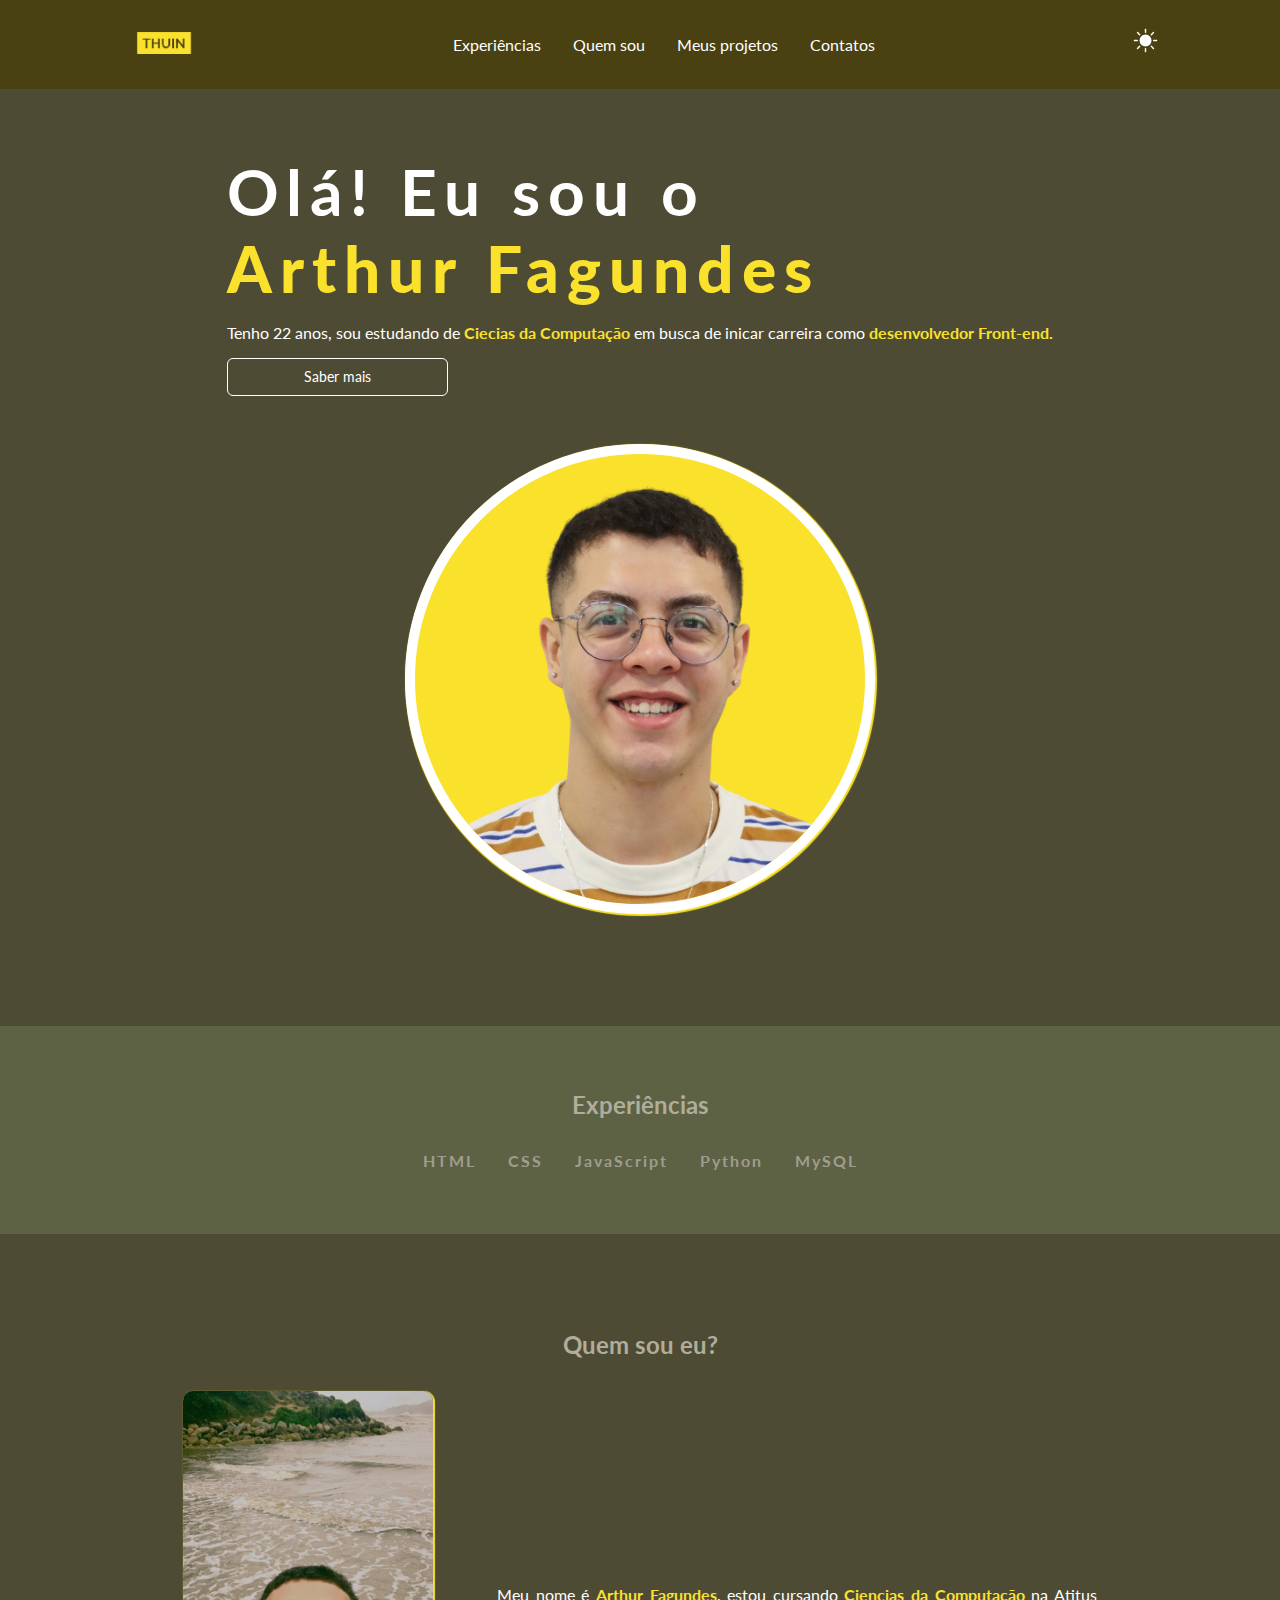
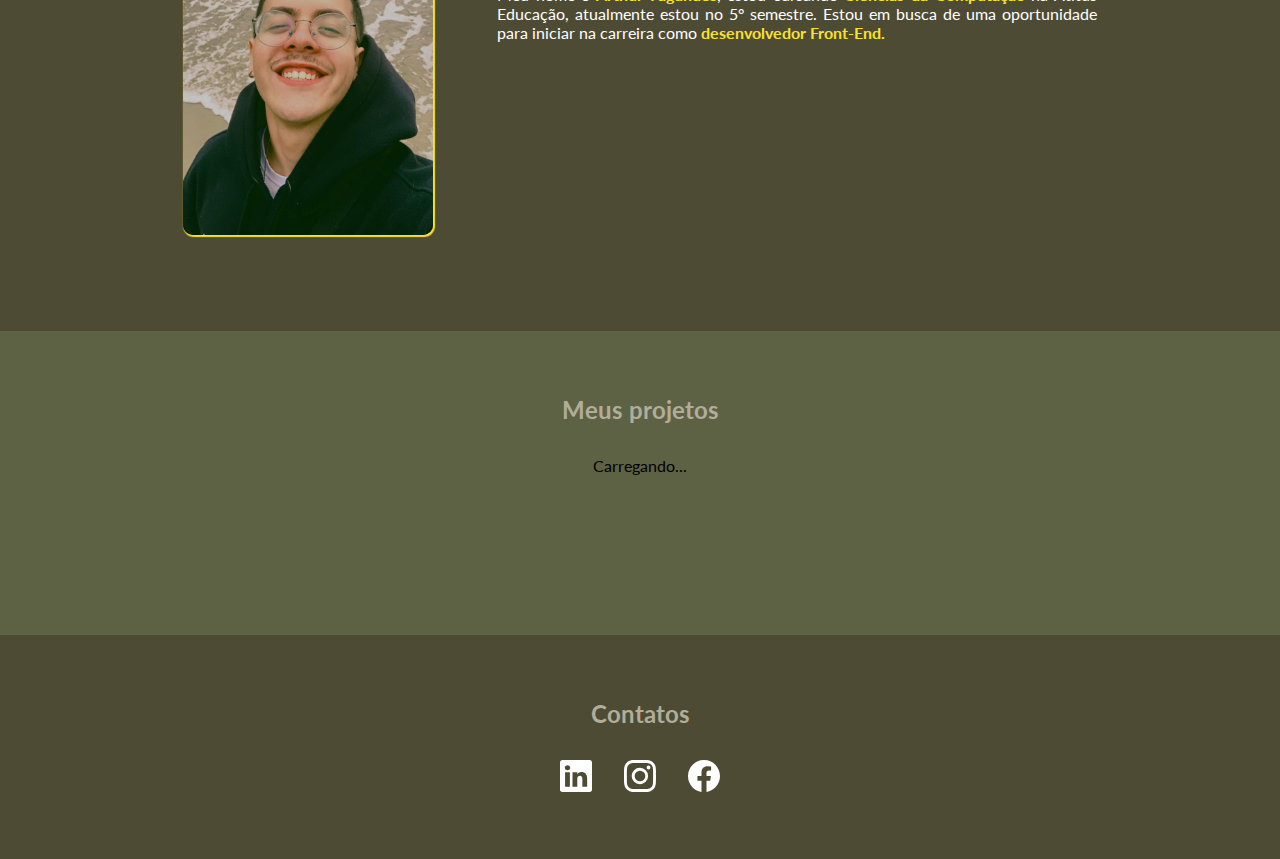
<file: home.html>
<!DOCTYPE html>
<html lang="pt-BR">

<head>
  <meta charset="UTF-8">
  <meta http-equiv="X-UA-Compatible" content="IE=edge">
  <meta name="viewport" content="width=device-width, initial-scale=1.0">
  <link rel="preconnect" href="https://fonts.googleapis.com">
  <link rel="preconnect" href="https://fonts.gstatic.com" crossorigin>
  <link href="https://fonts.googleapis.com/css2?family=Montserrat:ital,wght@0,100;0,400;1,400&display=swap"
    rel="stylesheet">
  <link rel="stylesheet" href="css/home.css">
  <style>
    @import url('https://fonts.googleapis.com/css2?family=Lato:ital,wght@0,100;0,300;0,400;0,700;0,900;1,100;1,300;1,400;1,700;1,900&display=swap');
  </style>

  <title>Arthur Fagundes | Dev Front-End</title>
</head>

<body>

  <!-- #Header -->
  <header>
    <div class="box-img-header">
      <a href="/PortifolioPessoal/index.html">
        <img src="src/thuinLogo.png" alt="Logo Thuin." class="img-logo">
      </a>
    </div>
    <nav>
      <a href="#experiences" class="nav-links">Experiências</a>
      <a href="#who-am-i" class="nav-links">Quem sou</a>
      <a href="#my-projects" class="nav-links">Meus projetos</a>
      <a href="#contact" class="nav-links">Contatos</a>
    </nav>
    <div class="theme-box">
      <input type="checkbox" class="checkbox-theme" id="check-theme" />
      <label class="label-theme" for="check-theme">
        <spam class="sun-theme">
          <svg xmlns="http://www.w3.org/2000/svg" width="16" height="16" fill="currentColor"
            class="bi bi-brightness-high-fill" viewBox="0 0 16 16">
            <path
              d="M12 8a4 4 0 1 1-8 0 4 4 0 0 1 8 0M8 0a.5.5 0 0 1 .5.5v2a.5.5 0 0 1-1 0v-2A.5.5 0 0 1 8 0m0 13a.5.5 0 0 1 .5.5v2a.5.5 0 0 1-1 0v-2A.5.5 0 0 1 8 13m8-5a.5.5 0 0 1-.5.5h-2a.5.5 0 0 1 0-1h2a.5.5 0 0 1 .5.5M3 8a.5.5 0 0 1-.5.5h-2a.5.5 0 0 1 0-1h2A.5.5 0 0 1 3 8m10.657-5.657a.5.5 0 0 1 0 .707l-1.414 1.415a.5.5 0 1 1-.707-.708l1.414-1.414a.5.5 0 0 1 .707 0m-9.193 9.193a.5.5 0 0 1 0 .707L3.05 13.657a.5.5 0 0 1-.707-.707l1.414-1.414a.5.5 0 0 1 .707 0m9.193 2.121a.5.5 0 0 1-.707 0l-1.414-1.414a.5.5 0 0 1 .707-.707l1.414 1.414a.5.5 0 0 1 0 .707M4.464 4.465a.5.5 0 0 1-.707 0L2.343 3.05a.5.5 0 1 1 .707-.707l1.414 1.414a.5.5 0 0 1 0 .708" />
          </svg>
        </spam>
        <spam class="moon-theme">
          <svg xmlns="http://www.w3.org/2000/svg" width="16" height="16" fill="currentColor"
            class="bi bi-moon-stars-fill" viewBox="0 0 16 16">
            <path
              d="M6 .278a.77.77 0 0 1 .08.858 7.2 7.2 0 0 0-.878 3.46c0 4.021 3.278 7.277 7.318 7.277q.792-.001 1.533-.16a.79.79 0 0 1 .81.316.73.73 0 0 1-.031.893A8.35 8.35 0 0 1 8.344 16C3.734 16 0 12.286 0 7.71 0 4.266 2.114 1.312 5.124.06A.75.75 0 0 1 6 .278" />
            <path
              d="M10.794 3.148a.217.217 0 0 1 .412 0l.387 1.162c.173.518.579.924 1.097 1.097l1.162.387a.217.217 0 0 1 0 .412l-1.162.387a1.73 1.73 0 0 0-1.097 1.097l-.387 1.162a.217.217 0 0 1-.412 0l-.387-1.162A1.73 1.73 0 0 0 9.31 6.593l-1.162-.387a.217.217 0 0 1 0-.412l1.162-.387a1.73 1.73 0 0 0 1.097-1.097zM13.863.099a.145.145 0 0 1 .274 0l.258.774c.115.346.386.617.732.732l.774.258a.145.145 0 0 1 0 .274l-.774.258a1.16 1.16 0 0 0-.732.732l-.258.774a.145.145 0 0 1-.274 0l-.258-.774a1.16 1.16 0 0 0-.732-.732l-.774-.258a.145.145 0 0 1 0-.274l.774-.258c.346-.115.617-.386.732-.732z" />
          </svg>
        </spam>
      </label>
    </div>

  </header>


  <!-- #Main -->
  <main>
    <section class="first-section">


      <div>
        <h1>Olá! Eu sou o <br> <strong>Arthur Fagundes</strong></h1>
        <p>Tenho 22 anos, sou estudando de <strong>Ciecias da Computação</strong> em busca de inicar carreira como
          <strong>desenvolvedor Front-end.</strong>
        </p>
        <a class="btn-action link-action" href="#contact">Saber mais</a>
      </div>

      <div class="box-img-main">
        <img class="img-profile" src="src/FotoArthur.png" alt="Perfil Arthur Fagundes.">
      </div>
    </section>

    <section class="second-section" id="experiences">
      <h2 class="title">Experiências</h2>
      <div>
        <ul>
          <li>HTML</li>
          <li>CSS</li>
          <li>JavaScript</li>
          <li>Python</li>
          <li>MySQL</li>
        </ul>
      </div>
    </section>

    <section class="third-section" id="who-am-i">
      <h2 class="title">Quem sou eu?</h2>
      <div>
        <img class="img-who-am-i" src="src/SelfieArthur.jpeg" alt="Foto selfie Arthur Fagundes">
        <p>Meu nome é <strong>Arthur Fagundes</strong>, estou cursando <strong>Ciencias da Computação</strong> na Atitus
          Educação, atualmente estou no 5º semestre. Estou em busca de uma oportunidade para iniciar na carreira como
          <strong>desenvolvedor Front-End.</strong>
        </p>
      </div>
    </section>

    <section class="fourth-section" id="my-projects">
      <h2 class="title">Meus projetos</h2>
      <p id="loading">Carregando...</p>
      <div id="my-projects-list"></div>
    </section>
  </main>

  <!-- #Footer -->
  <footer class="" id="contact">
    <h2 class="title">Contatos</h2>
    <div>
      <a href="https:www.linkedin.com/in/arthurofagundes/" title="LinkedIn" target="_blank">
        <svg xmlns="http://www.w3.org/2000/svg" width="32" height="32" fill="#fff" class="bi bi-linkedin"
          viewBox="0 0 16 16">
          <path
            d="M0 1.146C0 .513.526 0 1.175 0h13.65C15.474 0 16 .513 16 1.146v13.708c0 .633-.526 1.146-1.175 1.146H1.175C.526 16 0 15.487 0 14.854zm4.943 12.248V6.169H2.542v7.225zm-1.2-8.212c.837 0 1.358-.554 1.358-1.248-.015-.709-.52-1.248-1.342-1.248S2.4 3.226 2.4 3.934c0 .694.521 1.248 1.327 1.248zm4.908 8.212V9.359c0-.216.016-.432.08-.586.173-.431.568-.878 1.232-.878.869 0 1.216.662 1.216 1.634v3.865h2.401V9.25c0-2.22-1.184-3.252-2.764-3.252-1.274 0-1.845.7-2.165 1.193v.025h-.016l.016-.025V6.169h-2.4c.03.678 0 7.225 0 7.225z" />
        </svg></a>

      <a href="https:www.instagram.com/arthur.fagunds/" title="Instagram" target="_blank">
        <svg xmlns="http://www.w3.org/2000/svg" width="32" height="32" fill="#fff" class="bi bi-instagram"
          viewBox="0 0 16 16">
          <path
            d="M8 0C5.829 0 5.556.01 4.703.048 3.85.088 3.269.222 2.76.42a3.9 3.9 0 0 0-1.417.923A3.9 3.9 0 0 0 .42 2.76C.222 3.268.087 3.85.048 4.7.01 5.555 0 5.827 0 8.001c0 2.172.01 2.444.048 3.297.04.852.174 1.433.372 1.942.205.526.478.972.923 1.417.444.445.89.719 1.416.923.51.198 1.09.333 1.942.372C5.555 15.99 5.827 16 8 16s2.444-.01 3.298-.048c.851-.04 1.434-.174 1.943-.372a3.9 3.9 0 0 0 1.416-.923c.445-.445.718-.891.923-1.417.197-.509.332-1.09.372-1.942C15.99 10.445 16 10.173 16 8s-.01-2.445-.048-3.299c-.04-.851-.175-1.433-.372-1.941a3.9 3.9 0 0 0-.923-1.417A3.9 3.9 0 0 0 13.24.42c-.51-.198-1.092-.333-1.943-.372C10.443.01 10.172 0 7.998 0zm-.717 1.442h.718c2.136 0 2.389.007 3.232.046.78.035 1.204.166 1.486.275.373.145.64.319.92.599s.453.546.598.92c.11.281.24.705.275 1.485.039.843.047 1.096.047 3.231s-.008 2.389-.047 3.232c-.035.78-.166 1.203-.275 1.485a2.5 2.5 0 0 1-.599.919c-.28.28-.546.453-.92.598-.28.11-.704.24-1.485.276-.843.038-1.096.047-3.232.047s-2.39-.009-3.233-.047c-.78-.036-1.203-.166-1.485-.276a2.5 2.5 0 0 1-.92-.598 2.5 2.5 0 0 1-.6-.92c-.109-.281-.24-.705-.275-1.485-.038-.843-.046-1.096-.046-3.233s.008-2.388.046-3.231c.036-.78.166-1.204.276-1.486.145-.373.319-.64.599-.92s.546-.453.92-.598c.282-.11.705-.24 1.485-.276.738-.034 1.024-.044 2.515-.045zm4.988 1.328a.96.96 0 1 0 0 1.92.96.96 0 0 0 0-1.92m-4.27 1.122a4.109 4.109 0 1 0 0 8.217 4.109 4.109 0 0 0 0-8.217m0 1.441a2.667 2.667 0 1 1 0 5.334 2.667 2.667 0 0 1 0-5.334" />
        </svg></a>

      <a href="https://www.facebook.com/arthur.oliveirafagundes/" title="Facebook" target="_blank">
        <svg xmlns="http://www.w3.org/2000/svg" width="32" height="32" fill="#fff" class="bi bi-facebook"
          viewBox="0 0 16 16">
          <path
            d="M16 8.049c0-4.446-3.582-8.05-8-8.05C3.58 0-.002 3.603-.002 8.05c0 4.017 2.926 7.347 6.75 7.951v-5.625h-2.03V8.05H6.75V6.275c0-2.017 1.195-3.131 3.022-3.131.876 0 1.791.157 1.791.157v1.98h-1.009c-.993 0-1.303.621-1.303 1.258v1.51h2.218l-.354 2.326H9.25V16c3.824-.604 6.75-3.934 6.75-7.951" />
        </svg></a>
    </div>
  </footer>
  <div>
  </div>

</body>

<script src="js/main.js"></script>

</html>
</file>
<file: css/home.css>
@import url('https://fonts.googleapis.com/css2?family=Lato:');

* {
  margin: 0;
  padding: 0;
}

:root{
  --white: #fff;
  --dark1: #4e4b34;
  --dark2: #5e6245;
  --dark3: #7a7761;
  --dark4: #9f9d8d;
  --dark5: #b0ad9a;
  --dark6: #494112;
  --yellow:#fae12c;
}



.checkbox-theme{
  opacity: 0;
}

.label-theme{
  cursor: pointer;

  align-items: center;
  justify-content: center;


  position: absolute;
  height: 26px;
  width: 50px;


  transform: scale(1.5);

}

.sun-theme{
  color: var(--white);
  position: absolute;
  align-items: center;
  justify-content: center;
}


.moon-theme{
  position: absolute;
  color: var(--white);
  align-items: center;
  justify-content: center;
}



.checkbox-theme:checked + .label-theme .moon-theme{
  opacity: 1;
}
.checkbox-theme:checked + .label-theme .sun-theme{
  opacity: 0;
}

.checkbox-theme + .label-theme .sun-theme{
  opacity: 1;
}
.checkbox-theme + .label-theme .moon-theme{
  opacity: 0;
}


::-webkit-scrollbar{
  width: 10px;
}

::-webkit-scrollbar-track{
  background-color: var(--dark2);
}
::-webkit-scrollbar-thumb{
  background-color: var(--dark3);
}
::-webkit-scrollbar-thumb:hover{
  background-color: var(--dark4);
}

body{
  background-color: var(--dark1);
  height: 100vh;
  font-family: 'Lato';
}

header{
  display: flex;
  justify-content: space-around; /*Alinha na horizontal*/
  align-items: center; /*Alinha na vertical*/
  gap: 1rem;
  flex-wrap: wrap; /*Ajuda responsividade*/
  padding: .8rem; /* 1 "rem" é igual a 16px*/
  background-color: var(--dark6);
  min-height: 3.1rem;
}

.box-img-header{
  height: 100%;
}
.img-logo{
  max-width: 3.75rem;
  height: 100%;
}

nav{
  display: flex;
  gap: 2rem;
  justify-content: center;
  align-items: center;
  flex-wrap: wrap;
}

.nav-links{
  text-decoration: none;
  color: var(--white);
}
.nav-links:hover{
  color: var(--dark4);
  transition: .4s;
}

.box-btn-actions{
  display: flex;
  gap: 1rem;
  color: var(--white);
}

:is(button, .link-action){
  padding: .6rem;
  font-size: .9rem;
  border-radius: .375rem;
  cursor: pointer;
  transition: .4s;
}

.btn-action{
  background-color: transparent;
  border: 1px solid var(--white);
  color: white;
}
.btn-action:hover{
  background-color: var(--dark3);
  border: 1px solid var(--dark3);
}

.link-action{
  text-decoration: none;
  width: 12.5rem;
  text-align: center;
  color: var(--white);

}

main{
  display: flex;
  flex-direction: column;
  gap: 2rem;
}

section{
  padding: 4rem;
}

.first-section{
  display: flex;
  justify-content: space-evenly;
  gap: 2rem;
  flex-wrap: wrap;
  align-items: center;
  min-height: 40.625rem;
}
.first-section > div{
  display: flex;
  flex-direction: column;
  gap: 1rem;
  min-width: 18.75rem;
}

h1{
  font-size: 4rem;
  color: var(--white);
  letter-spacing: .5rem;
}

strong{
  color: var(--yellow);
}

.first-section p{
  color: var(--white);
}

.box-img-main{
  max-width: 28.125rem;
  padding: 1rem;
  align-items: center;
  justify-content: center;
}

.img-profile{
  padding: 0;
  margin: 0;
  background-color: var(--yellow);
  border-radius: 50%;
  width: 100%;
  border: 10px solid var(--white);
}

:is(.second-section, .fourth-section){
  display: flex;
  flex-direction: column;
  align-items: center;
  justify-content: center;
  gap: 2rem;
  background-color: var(--dark2);
  z-index: 3;
  
}
.second-section ul{
  list-style: none;
  display: flex;
  justify-content: center;
  align-items: center;
  gap: 2rem;
  flex-wrap: wrap;
}

.second-section ul li{
  color: var(--dark4);
  letter-spacing: 2px;
  font-weight: bold;
}
.second-section ul li:hover{
  color: var(--dark5);
  transition: .4s;
  cursor: default;
}
.title{
  color: var(--dark5);
}

.third-section{
  display: flex;
  flex-direction: column;
  gap: 2rem;
  justify-content: center;
  align-items: center;
}

.third-section > div{
  display: flex;
  gap: 4rem;
  justify-content: center;
  align-items: center;
  flex-wrap: wrap;
}

.third-section > div p{
  max-width: 37.5rem;
  color: var(--white);
  text-align: justify;
}

.third-section > div img{
  width: 15.625rem;
  border-radius: 10px;
}

footer{
  padding: 4rem;
  display: flex;
  justify-content: center;
  align-items: center;
  flex-direction: column;
  gap: 2rem;
}

footer > div{
  display: flex;
  justify-content: center;
  gap: 2rem;
  flex-wrap: wrap;
}

#my-projects-list{
  display: flex;
  gap: 2rem;
  flex-wrap: wrap;
  padding: 2rem;
  justify-content: center;
  align-items: center;
}

#my-projects-list a{
  text-decoration: none;
  color: var(--dark4);
  letter-spacing: 2px;
  font-weight: bold;
}

#my-projects-list a:hover{
  color: var(--dark5);
  transition: .4s;
  cursor: pointer;
}

:is(.img-profile, .img-who-am-i){
  box-shadow: 1px 1px 1px 1px var(--yellow);
}


.dark{
  --white: #eeee;
  --dark1: #393E46;
  --dark2: #2d3036;
  --dark6: #222831;
  --yellow:#FFD369;
}
</file>
